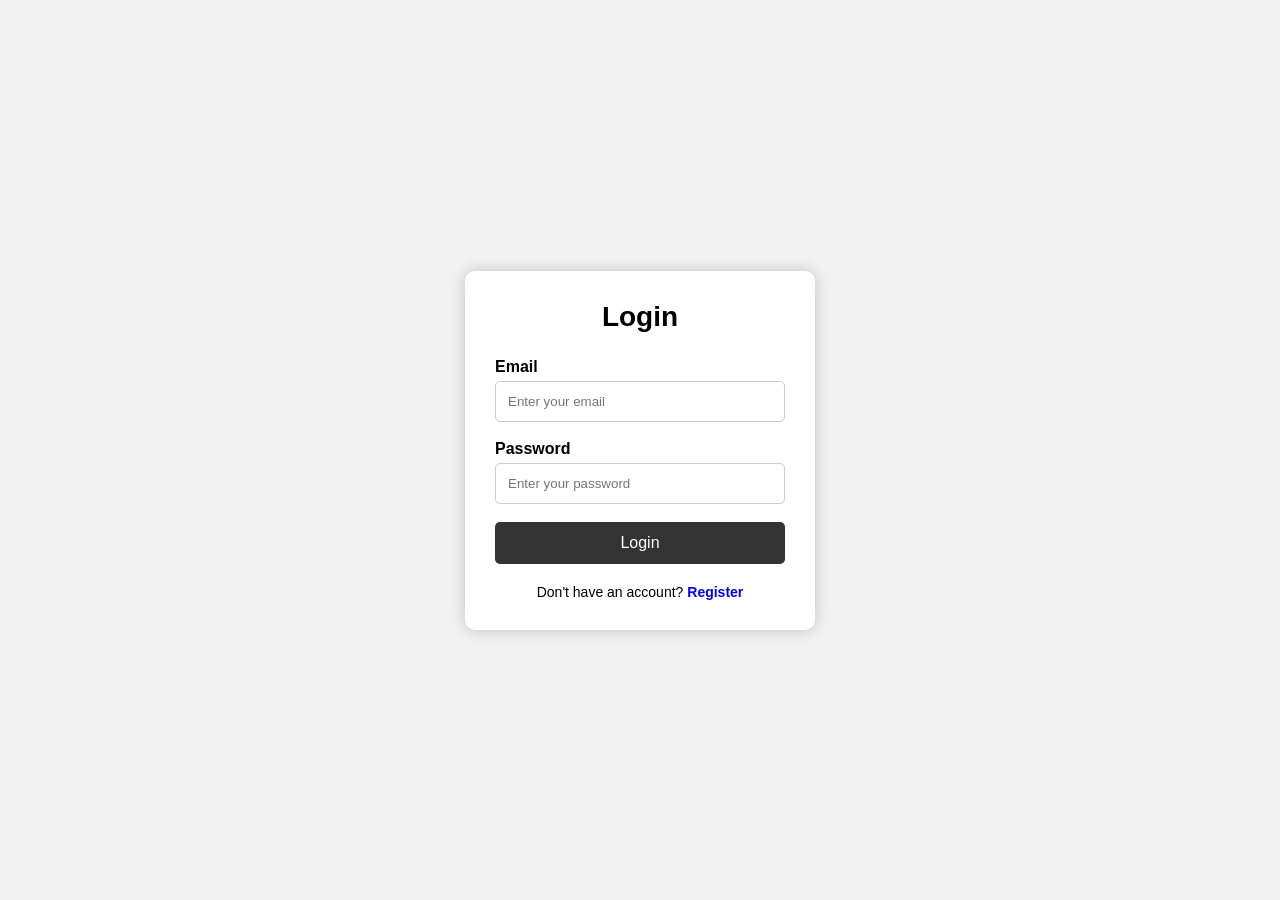
<file: index.html>
<!DOCTYPE html>
<html lang="en">
<head>
    <meta charset="UTF-8">
    <meta name="viewport" content="width=device-width, initial-scale=1.0">
    <title>Login</title>

    <link rel="stylesheet" href="style.css">
</head>

<body>

    <div class="login-box">

        <h2>Login</h2>

        <form action="home.html">

    <label for="email">Email</label>
    <input type="email" id="email" placeholder="Enter your email" required>

    <label for="password">Password</label>
    <input type="password" id="password" placeholder="Enter your password" required>

    <button type="submit">Login</button>
    <p>
    Don't have an account?
    <a href="register.html">Register</a>
</p>

</form>

    </div>

</body>
</html>
</file>
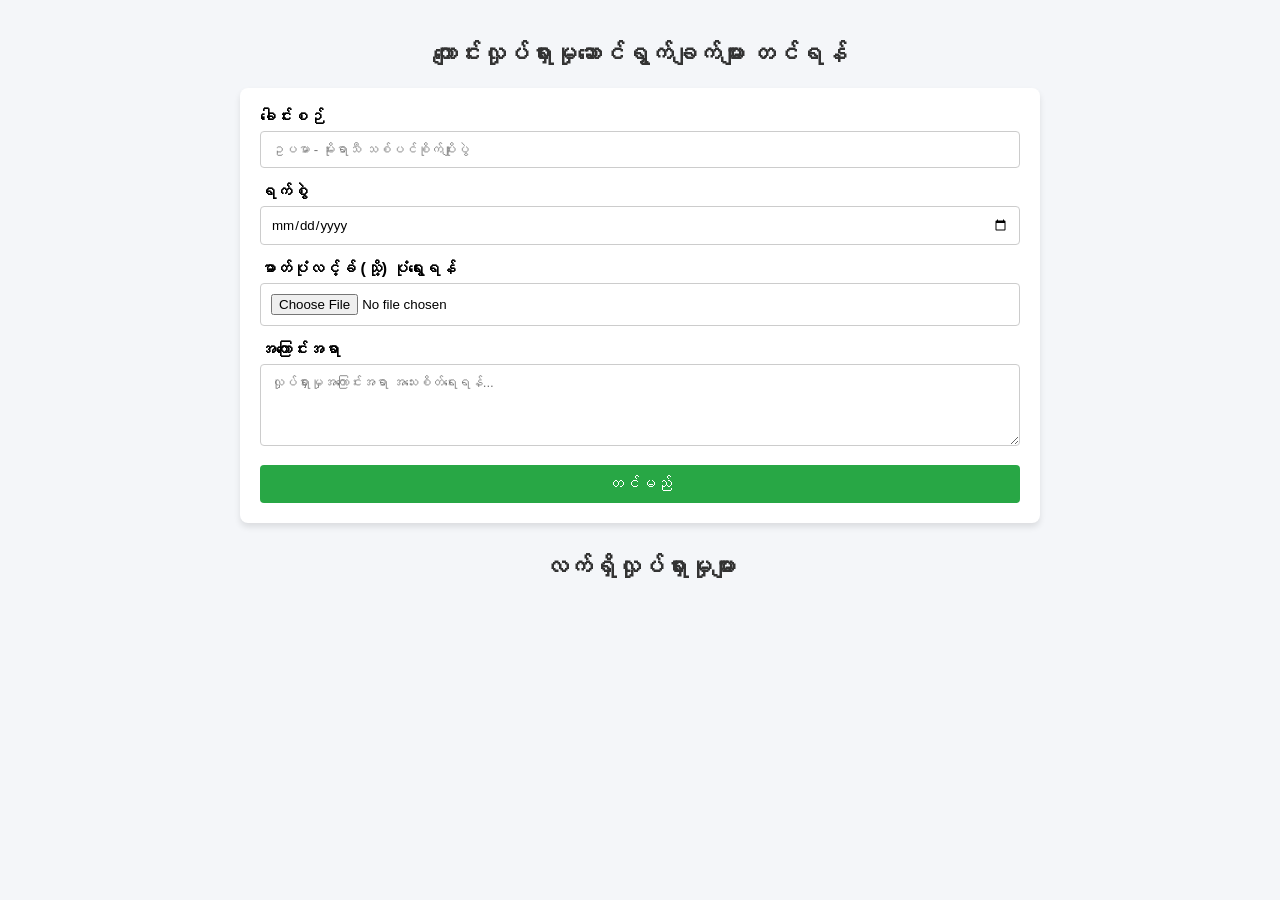
<file: activity.html>
<!DOCTYPE html>
<html lang="my">
<head>
    <meta charset="UTF-8">
    <meta name="viewport" content="width=device-width, initial-scale=1.0">
    <title>ကျောင်းလှုပ်ရှားမှုများ တင်ရန်</title>
    <style>
        * {
            box-sizing: border-box;
            font-family: 'Pyidaungsu', sans-serif;
        }
        body {
            background-color: #f4f6f9;
            margin: 0;
            padding: 20px;
        }
        .container {
            max-width: 800px;
            margin: 0 auto;
        }
        h2 {
            text-align: center;
            color: #333;
        }
        /* Form Styling */
        .upload-form {
            background: white;
            padding: 20px;
            border-radius: 8px;
            box-shadow: 0 4px 6px rgba(0,0,0,0.1);
            margin-bottom: 30px;
        }
        .form-group {
            margin-bottom: 15px;
        }
        .form-group label {
            display: block;
            margin-bottom: 5px;
            font-weight: bold;
        }
        .form-group input, .form-group textarea {
            width: 100%;
            padding: 10px;
            border: 1px solid #ccc;
            border-radius: 4px;
        }
        .btn-submit {
            background-color: #28a745;
            color: white;
            border: none;
            padding: 10px 20px;
            border-radius: 4px;
            cursor: pointer;
            width: 100%;
            font-size: 16px;
        }
        .btn-submit:hover {
            background-color: #218838;
        }
        /* Activities Display Styling */
        .activity-list {
            display: grid;
            grid-template-columns: 1fr 1fr;
            gap: 20px;
        }
        @media (max-width: 600px) {
            .activity-list {
                grid-template-columns: 1fr;
            }
        }
        .activity-card {
            background: white;
            border-radius: 8px;
            overflow: hidden;
            box-shadow: 0 4px 6px rgba(0,0,0,0.1);
        }
        .activity-card img {
            width: 100%;
            height: 200px;
            object-fit: cover;
        }
        .activity-content {
            padding: 15px;
        }
        .activity-title {
            margin: 0 0 10px 0;
            color: #007bff;
        }
        .activity-date {
            font-size: 12px;
            color: #777;
            margin-bottom: 10px;
        }
    </style>
</head>
<body>

<div class="container">
    <h2>ကျောင်းလှုပ်ရှားမှုဆောင်ရွက်ချက်များ တင်ရန်</h2>
    
    <!-- အချက်အလက်ဖြည့်သွင်းရန် Form -->
    <div class="upload-form">
        <div class="form-group">
            <label for="title">ခေါင်းစဉ်</label>
            <input type="text" id="title" placeholder="ဥပမာ - မိုးရာသီ သစ်ပင်စိုက်ပျိုးပွဲ">
        </div>
        <div class="form-group">
            <label for="date">ရက်စွဲ</label>
            <input type="date" id="date">
        </div>
        <div class="form-group">
            <label for="image">ဓာတ်ပုံလင့်ခ် (သို့) ပုံရွေးရန်</label>
            <input type="file" id="image" accept="image/*">
        </div>
        <div class="form-group">
            <label for="description">အကြောင်းအရာ</label>
            <textarea id="description" rows="4" placeholder="လှုပ်ရှားမှုအကြောင်းအရာ အသေးစိတ်ရေးရန်..."></textarea>
        </div>
        <button class="btn-submit" onclick="addActivity()">တင်မည်</button>
    </div>

    <h2>လက်ရှိလှုပ်ရှားမှုများ</h2>
    <!-- တင်ပြီးသားစာရင်းများကို ပြသမည့်နေရာ -->
    <div class="activity-list" id="activityList">
        <!-- ဤနေရာတွင် JavaScript က အလိုအလျောက် လာထည့်ပေးမည်ဖြစ်သည် -->
    </div>
</div>

<script>
    // လှုပ်ရှားမှုအသစ်ထည့်သည့် Function
    function addActivity() {
        const title = document.getElementById('title').value;
        const date = document.getElementById('date').value;
        const imageInput = document.getElementById('image');
        const description = document.getElementById('description').value;

        if (!title || !date || !description) {
            alert('ကျေးဇူးပြု၍ အချက်အလက်များကို ပြည့်စုံစွာဖြည့်ပါ။');
            return;
        }

        const activityList = document.getElementById('activityList');

        // ပုံဖတ်ခြင်းလုပ်ငန်းစဉ်
        if (imageInput.files && imageInput.files[0]) {
            const reader = new FileReader();
            
            reader.onload = function(e) {
                const imageUrl = e.target.result;
                
                // Card ပုံစံ HTML တည်ဆောက်ခြင်း
                const card = document.createElement('div');
                card.className = 'activity-card';
                card.innerHTML = `
                    <img src="${imageUrl}" alt="Activity Image">
                    <div class="activity-content">
                        <h3 class="activity-title">${title}</h3>
                        <div class="activity-date">ရက်စွဲခရိုနီ - ${date}</div>
                        <p>${description}</p>
                    </div>
                `;
                
                // စာရင်းထဲသို့ အပေါ်ဆုံးကနေ ထည့်ပေးခြင်း
                activityList.insertBefore(card, activityList.firstChild);
                
                // Form ထဲက အချက်အလက်များကို ပြန်ဖျက်ခြင်း (Reset လုပ်ခြင်း)
                document.getElementById('title').value = '';
                document.getElementById('date').value = '';
                document.getElementById('image').value = '';
                document.getElementById('description').value = '';
            };
            
            reader.readAsDataURL(imageInput.files[0]);
        } else {
            alert('ကျေးဇူးပြု၍ ဓာတ်ပုံတစ်ပုံ ရွေးချယ်ပေးပါ။');
        }
    }
</script>

</body>
</html>
</file>
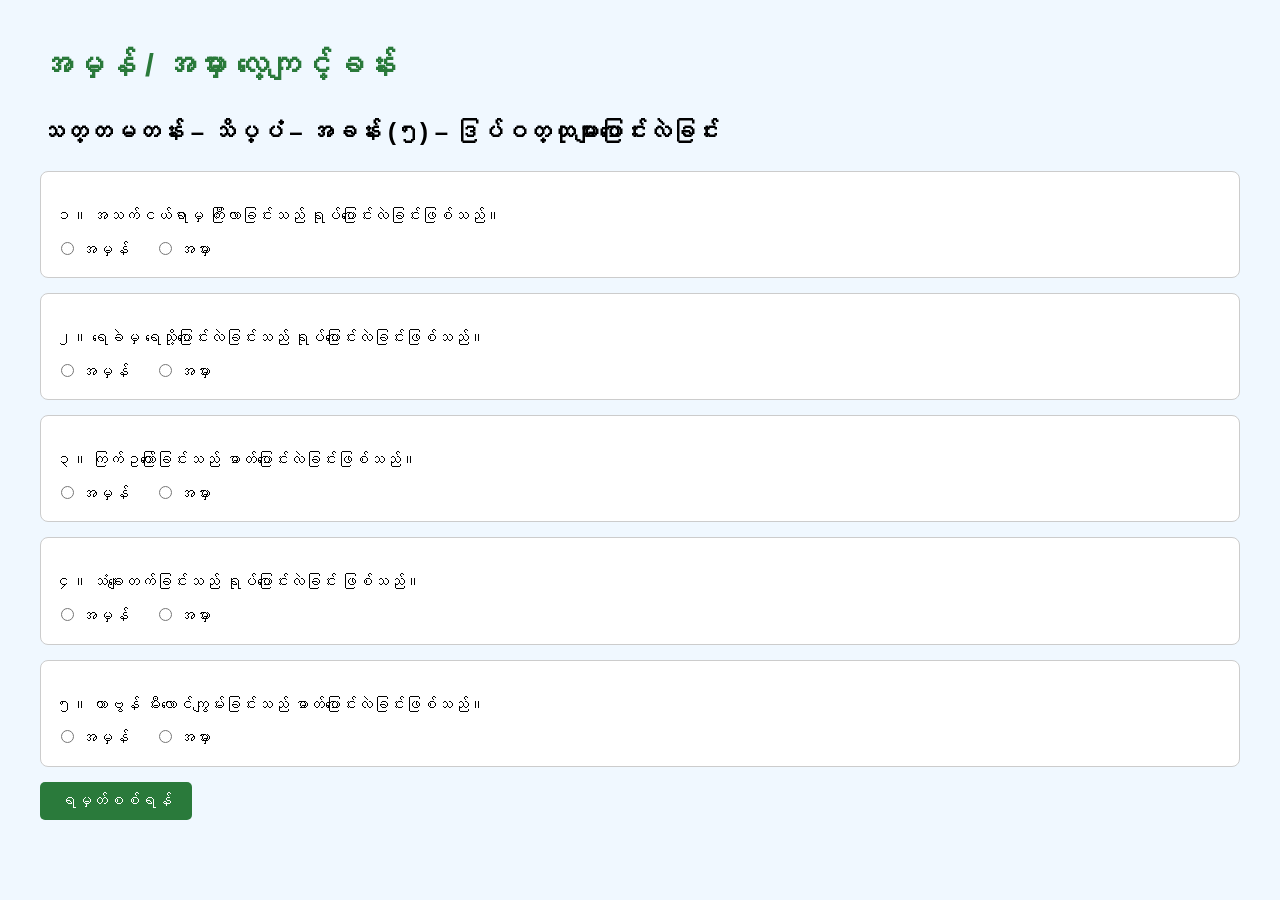
<file: Exercise.html>
<!DOCTYPE html>
<html lang="my">
<head>
  <meta charset="UTF-8" />
  <title>ဒြပ်ဝတ္ထုများပြောင်းလဲခြင်း - အမှန် / အမှား</title>
  <style>
    body {
      font-family: "Myanmar Text", sans-serif;
      line-height: 1.6;
      background-color: #f0f8ff;
      margin: 40px;
    }

    h1 {
      color: #2a7a3b;
    }

    .question {
      background-color: #fff;
      border: 1px solid #ccc;
      padding: 15px;
      margin-bottom: 15px;
      border-radius: 8px;
    }

    .question p {
      margin-bottom: 8px;
    }

    .question label {
      display: inline-block;
      margin-right: 20px;
    }

    button {
      padding: 10px 20px;
      font-size: 16px;
      background-color: #2a7a3b;
      color: white;
      border: none;
      border-radius: 5px;
      cursor: pointer;
    }

    #result {
      margin-top: 20px;
      font-size: 18px;
      font-weight: bold;
      color: #1a4d2e;
    }
  </style>
</head>
<body>

  <h1>အမှန် / အမှား လေ့ကျင့်ခန်း</h1>
  <h2>သတ္တမတန်း – သိပ္ပံ – အခန်း (၅) – ဒြပ်ဝတ္ထုများပြောင်းလဲခြင်း</h2>

  <form id="quizForm">

    <div class="question">
      <p>၁။ အသက်ငယ်ရာမှ ကြီးလာခြင်းသည် ရုပ်ပြောင်းလဲခြင်းဖြစ်သည်။</p>
      <label><input type="radio" name="q1" value="false"> အမှန်</label>
      <label><input type="radio" name="q1" value="true"> အမှား</label>
    </div>

    <div class="question">
      <p>၂။ ရေခဲမှ ရေသို့ပြောင်းလဲခြင်းသည် ရုပ်ပြောင်းလဲခြင်းဖြစ်သည်။</p>
      <label><input type="radio" name="q2" value="true"> အမှန်</label>
      <label><input type="radio" name="q2" value="false"> အမှား</label>
    </div>

    <div class="question">
      <p>၃။ ကြက်ဥကြော်ခြင်းသည် ဓာတ်ပြောင်းလဲခြင်းဖြစ်သည်။</p>
      <label><input type="radio" name="q3" value="true"> အမှန်</label>
      <label><input type="radio" name="q3" value="false"> အမှား</label>
    </div>

    <div class="question">
      <p>၄။ သံချေးတက်ခြင်းသည် ရုပ်ပြောင်းလဲခြင်း ဖြစ်သည်။</p>
      <label><input type="radio" name="q4" value="false"> အမှန်</label>
      <label><input type="radio" name="q4" value="true"> အမှား</label>
    </div>

    <div class="question">
      <p>၅။ ကာဗွန် မီးလောင်ကျွမ်းခြင်းသည် ဓာတ်ပြောင်းလဲခြင်းဖြစ်သည်။</p>
      <label><input type="radio" name="q5" value="true"> အမှန်</label>
      <label><input type="radio" name="q5" value="false"> အမှား</label>
    </div>

    <button type="button" onclick="checkAnswers()">ရမှတ်စစ်ရန်</button>

    <div id="result"></div>

  </form>

  <script>
    function checkAnswers() {
      const answers = {
        q1: "false",  // ✅ တုံ့ပြန်မှုမဟုတ်ဘဲ ရေ-ဆီကွဲနေတတ်သည် (ရုပ်ပိုင်း)
        q2: "true",   // ✅ သံချေးဖြစ်သည်
        q3: "true",   // ✅ မီးရှို့လျှင် အနံ့ထွက်သည်
        q4: "true",   // ❌ သံချေးဖြစ်ခြင်းသည် ဓာတုပြောင်းလဲမှု (မှားဟုတင်)
        q5: "true"    // ✅ ရေကိုငွေ့ဖယ်ကာ ဆားပြန်ရနိုင်သည်
      };

      let score = 0;

      for (let i = 1; i <= 5; i++) {
        const radios = document.getElementsByName("q" + i);
        for (let radio of radios) {
          if (radio.checked && radio.value === answers["q" + i]) {
            score++;
          }
        }
      }

      document.getElementById("result").innerText =
        "သင်ရရှိသော ရမှတ် = " + score + " / 5";
    }
  </script>

</body>
</html>
</file>
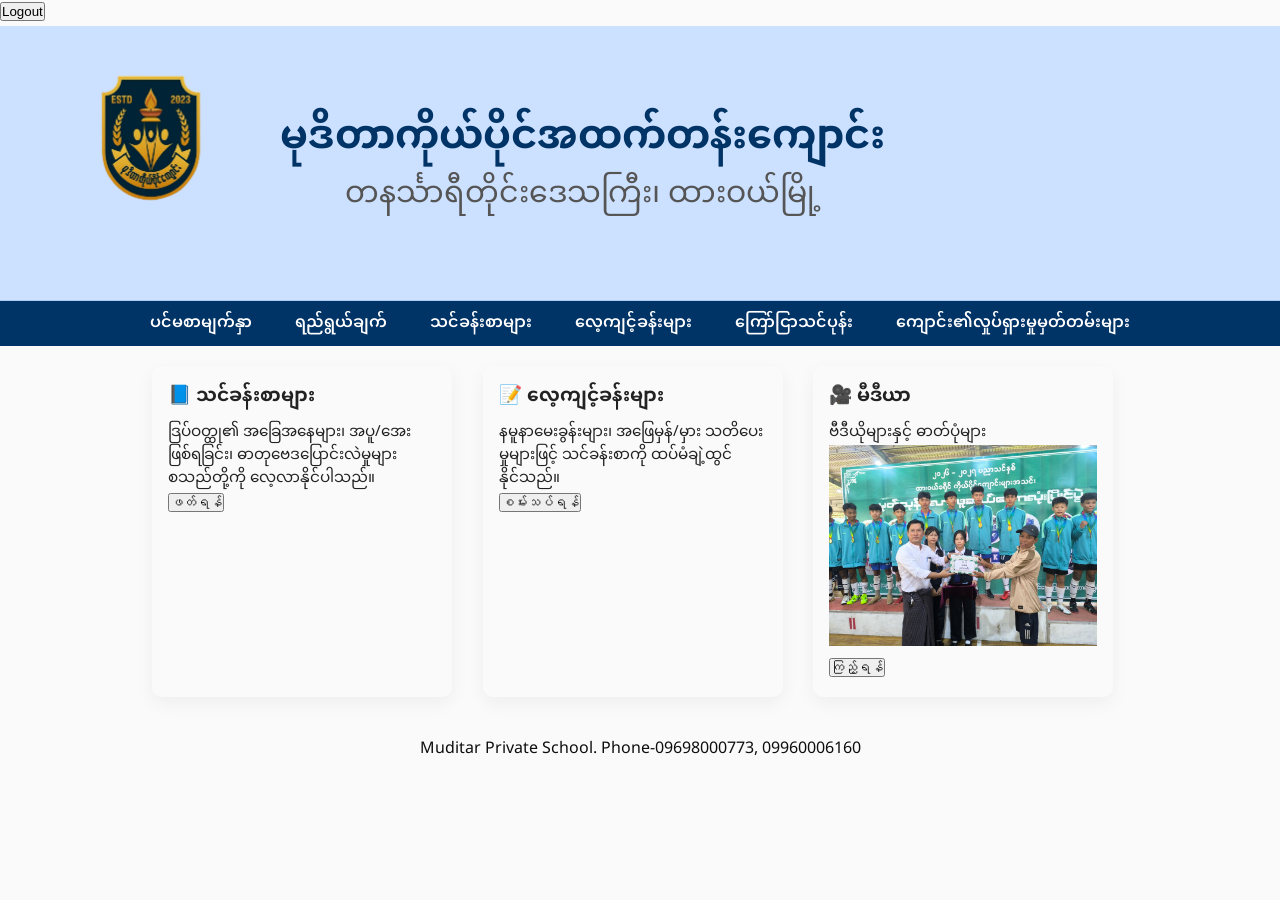
<file: home.html>
<!DOCTYPE html>
<html lang="en">
<head>
  <meta charset="UTF-8">
    <meta name="viewport" content="width=device-width, initial-scale=1.0">
  <title>home</title>
  <link rel="stylesheet" href="change.css">
  <style>
    main {max-width:1000px; margin:18px auto; padding:0 12px;}
    .hero {
      background: var(--primary);
      color: rgb(10, 10, 10);
      border-radius: 12px;
      padding: 40px 20px;
      text-align: center;
      box-shadow: 0 8px 20px rgba(0,0,0,0.1);
    }
    .hero h1 {margin:0; font-size:2rem;}
    .hero p {margin-top:8px; font-size:1.1rem;}
    .cards {display:grid; grid-template-columns:repeat(auto-fit,minmax(240px,1fr)); gap:16px; margin-top:20px;}
    .card {
      background: var(--card);
      border-radius:10px;
      padding:16px;
      box-shadow:0 6px 18px rgba(0,0,0,0.05);
      transition: transform .25s ease;
    }
    .card:hover {transform:translateY(-5px);}
    .card h3 {margin:0 0 10px;}
    .card p {font-size:0.95rem; line-height:1.5;}
    footer {
      margin-top:28px;
      padding:12px;
      background: var(--secondary);
      color: rgb(14, 14, 14);
      text-align: center;
      border-radius:8px;
    }
    
  </style>
</head>
<body>
    <button onclick="logout()">Logout</button>

    <script>
        function logout() {
            window.location.href = "index.html";
        }
    </script>
  <header>
    <div class="header-container">
      <div class="logo">
        <img src="မုဒိတာ-Recovered.png" alt="Logo" width="100">
      </div>
      <div class="title-box">
        <h1>မုဒိတာကိုယ်ပိုင်အထက်တန်းကျောင်း </h1>
        <p class="subtitle">တနင်္သာရီတိုင်းဒေသကြီး၊ ထားဝယ်မြို့</p>
      </div>
    </div>
  </header>

  <nav>
  <div class="menu-toggle" aria-label="Toggle menu">&#9776;</div>
    <ul>
    <li><a href="home.html" class="active">ပင်မစာမျက်နှာ</a></li>
    <li><a href="objective.html">ရည်ရွယ်ချက်</a></li>
    <li><a href="lesson.html">သင်ခန်းစာများ</a></li>
    <li><a href="exercise_1787713033.html">လေ့ကျင့်ခန်းများ</a></li>
    <li><a href="wireframe.html">ကြော်ငြာသင်ပုန်း</a></li>
    <li><a href="activity.html">ကျောင်း၏လှုပ်ရှားမှုမှတ်တမ်းများ</a></li>
  </ul>
</nav>
  
  <main>
    <section class="cards">
      <div class="card">
        <h3>📘 သင်ခန်းစာများ</h3>
        <p>ဒြပ်ဝတ္ထု၏ အခြေအနေများ၊ အပူ/အေး ဖြစ်ရခြင်း၊ ဓာတုဗေဒပြောင်းလဲမှုများ စသည်တို့ကို လေ့လာနိုင်ပါသည်။</p>
        <a href="lesson.html"><button>ဖတ်ရန်</button></a>
      </div>

      <div class="card">
        <h3>📝 လေ့ကျင့်ခန်းများ</h3>
        <p>နမူနာမေးခွန်းများ၊ အဖြေမှန်/မှား သတိပေးမှုများဖြင့် သင်ခန်းစာကို ထပ်မံချဲ့ထွင်နိုင်သည်။</p>
        <a href="Exercise.html"><button>စမ်းသပ်ရန်</button></a>
      </div>

      <div class="card">
        <h3>🎥 မီဒီယာ</h3>
        <p>ဗီဒီယိုများနှင့် ဓာတ်ပုံများ</p>
        <img src="1.jpg" alt="photo" width="350" height="200">
        <a href="youtube.html"><button>ကြည့်ရန်</button></a>
      </div>
    </section>
  </main>
  <footer>
    Muditar Private School. Phone-09698000773, 09960006160
  </footer>
  <script>
  const menuToggle = document.querySelector('.menu-toggle');
  const navLinks = document.querySelector('nav ul');
  menuToggle.addEventListener('click', () => {
    navLinks.classList.toggle('active');
  });
</script>

</body>
</html>
</file>
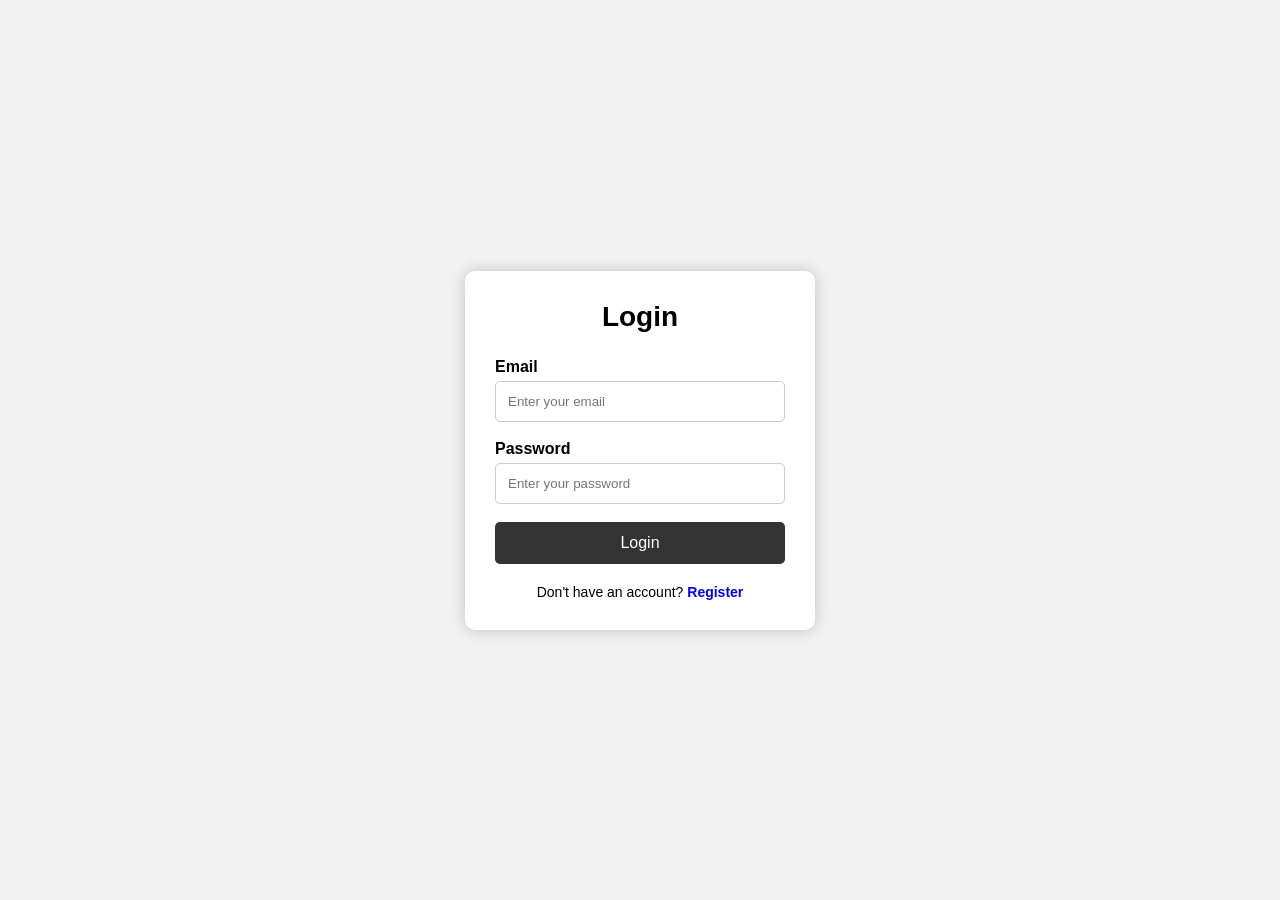
<file: login.html>
<!DOCTYPE html>
<html lang="en">
<head>
    <meta charset="UTF-8">
    <meta name="viewport" content="width=device-width, initial-scale=1.0">
    <title>Login</title>

    <link rel="stylesheet" href="style.css">
</head>

<body>

    <div class="login-box">

        <h2>Login</h2>

        <form action="index.html">

    <label for="email">Email</label>
    <input type="email" id="email" placeholder="Enter your email" required>

    <label for="password">Password</label>
    <input type="password" id="password" placeholder="Enter your password" required>

    <button type="submit">Login</button>
    <p>
    Don't have an account?
    <a href="register.html">Register</a>
</p>

</form>

    </div>

</body>
</html>
</file>
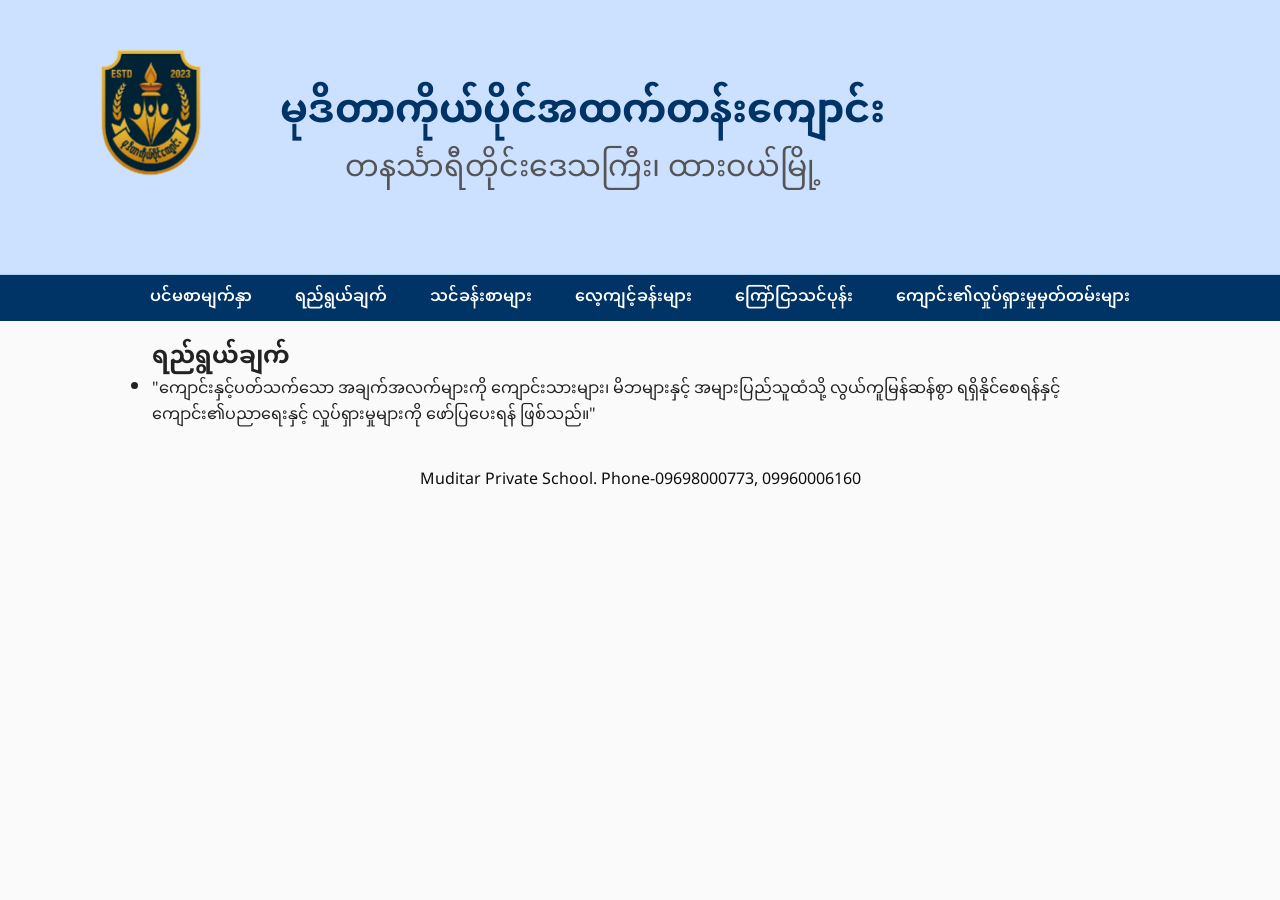
<file: objective.html>
<!DOCTYPE html>
<html lang="my">
<head>
  <meta charset="utf-8">
  <meta name="viewport" content="width=device-width, initial-scale=1">
  <title>Grade-7 - ပင်မစာမျက်နှာ</title>
  <link rel="stylesheet" href="change.css">
  <style>
    main {max-width:1000px; margin:18px auto; padding:0 12px;}
    .hero {
      background: var(--primary);
      color: rgb(10, 10, 10);
      border-radius: 12px;
      padding: 40px 20px;
      text-align: center;
      box-shadow: 0 8px 20px rgba(0,0,0,0.1);
    }
    .hero h1 {margin:0; font-size:2rem;}
    .hero p {margin-top:8px; font-size:1.1rem;}
    .cards {display:grid; grid-template-columns:repeat(auto-fit,minmax(240px,1fr)); gap:16px; margin-top:20px;}
    .card {
      background: var(--card);
      border-radius:10px;
      padding:16px;
      box-shadow:0 6px 18px rgba(0,0,0,0.05);
      transition: transform .25s ease;
    }
    .card:hover {transform:translateY(-5px);}
    .card h3 {margin:0 0 10px;}
    .card p {font-size:0.95rem; line-height:1.5;}
    footer {
      margin-top:28px;
      padding:12px;
      background: var(--secondary);
      color: rgb(14, 14, 14);
      text-align: center;
      border-radius:8px;
    }
    
  </style>
</head>
<body>

  <header>
    <div class="header-container">
      <div class="logo">
        <img src="မုဒိတာ-Recovered.png" alt="Logo" width="100">
      </div>
      <div class="title-box">
        <h1>မုဒိတာကိုယ်ပိုင်အထက်တန်းကျောင်း </h1>
        <p class="subtitle">တနင်္သာရီတိုင်းဒေသကြီး၊ ထားဝယ်မြို့</p>
      </div>
    </div>
  </header>

  <nav>
    <div class="menu-toggle" aria-label="Toggle menu">&#9776;</div>
    <ul>
      <li><a href="home.html" class="active">ပင်မစာမျက်နှာ</a></li>
      <li><a href="objective.html">ရည်ရွယ်ချက်</a></li>
      <li><a href="lesson.html">သင်ခန်းစာများ</a></li>
      <li><a href="exercise_1787713033.html">လေ့ကျင့်ခန်းများ</a></li>
      <li><a href="wireframe.html">ကြော်ငြာသင်ပုန်း</a></li>
      <li><a href="activity.html">ကျောင်း၏လှုပ်ရှားမှုမှတ်တမ်းများ</a></li>
    </ul>
  </nav>
<main>
  <div class="objective-card">
    <h2>ရည်ရွယ်ချက်</h2>
    
    <ul>
      <li>"ကျောင်းနှင့်ပတ်သက်သော အချက်အလက်များကို ကျောင်းသားများ၊ မိဘများနှင့် အများပြည်သူထံသို့ လွယ်ကူမြန်ဆန်စွာ ရရှိနိုင်စေရန်နှင့် ကျောင်း၏ပညာရေးနှင့် လှုပ်ရှားမှုများကို ဖော်ပြပေးရန် ဖြစ်သည်။"</li>
    </ul>
  </div>
</main>

<footer>
  <p>Muditar Private School. Phone-09698000773, 09960006160</p>
</footer>

<script>
  const menuToggle = document.querySelector('.menu-toggle');
  const navLinks = document.querySelector('nav ul');
  menuToggle.addEventListener('click', () => {
    navLinks.classList.toggle('active');
  });
</script>

</body>
</html>
</file>
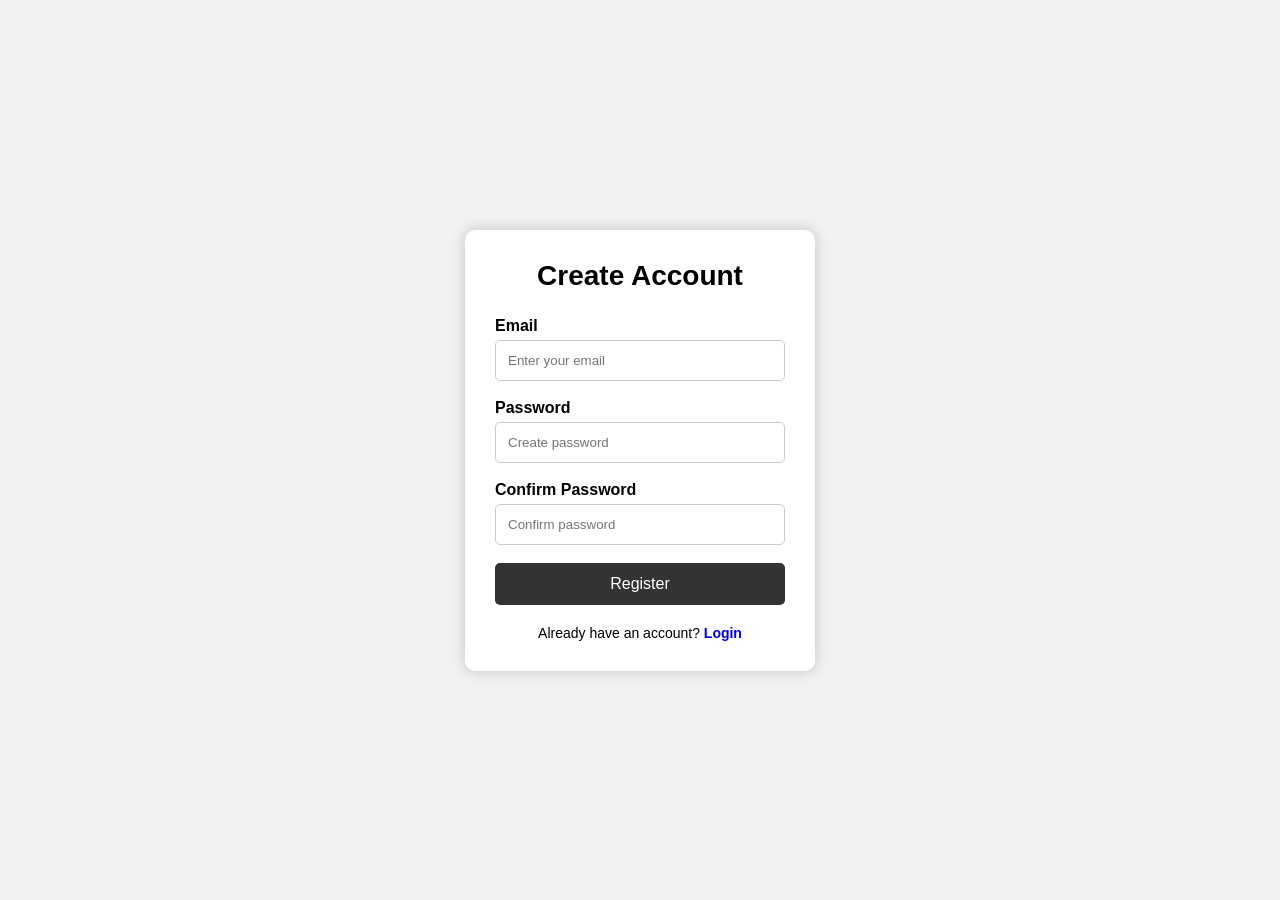
<file: register.html>
<!DOCTYPE html>
<html lang="en">
<head>
    <meta charset="UTF-8">
    <meta name="viewport" content="width=device-width, initial-scale=1.0">

    <title>Register</title>

    <link rel="stylesheet" href="style.css">
</head>

<body>

    <div class="login-box">

        <h2>Create Account</h2>

        <form onsubmit="register(); return false;">

            <label for="email">Email</label>
            <input type="email"
                   id="email"
                   placeholder="Enter your email"
                   required>

            <label for="password">Password</label>
            <input type="password"
                   id="password"
                   placeholder="Create password"
                   required>

            <label for="confirmPassword">Confirm Password</label>
            <input type="password"
                   id="confirmPassword"
                   placeholder="Confirm password"
                   required>

            <button type="submit">Register</button>

        </form>

        <p>
            Already have an account?
            <a href="index.html">Login</a>
        </p>

    </div>

    <script>
        function register() {

            let email = document.getElementById("email").value;
            let password = document.getElementById("password").value;
            let confirmPassword =
                document.getElementById("confirmPassword").value;

            if (password !== confirmPassword) {

                alert("Passwords do not match!");
                return;
            }

            localStorage.setItem("email", email);
            localStorage.setItem("password", password);

            alert("Account created successfully!");

            window.location.href = "home.html";
        }
    </script>

</body>
</html>
</file>
<file: style.css>
nav {
  display: flex;
  justify-content: space-between;
  align-items: center;
  background-color: #163b63;
  padding: 15px 30px;
}

#nav-links {
  display: flex;
  list-style: none;
  gap: 20px;
}

#nav-links a {
  color: white;
  text-decoration: none;
}

#menu-toggle {
  display: none;
  font-size: 30px;
  background: white;
  border: none;
  color: white; 
  cursor: pointer;
}

@media (max-width: 768px) {
  #menu-toggle {
    display: block;
    color: red;
  }

  #nav-links {
    display: none;
    flex-direction: column;
    position: absolute;
    top: 70px;
    left: 0;
    width: 100%;
    background-color: White;
    text-align: center;
    padding: 20px 0;
  }

  #nav-links.active {
    display: flex;
  }

  #nav-links li {
    padding: 10px;
  }
}

* {
    margin: 0;
    padding: 0;
    box-sizing: border-box;
}

body {
    font-family: Arial, sans-serif;
    background: #f2f2f2;

    display: flex;
    justify-content: center;
    align-items: center;

    min-height: 100vh;
}

.login-box {
    width: 350px;
    padding: 30px;

    background: white;
    border-radius: 10px;

    box-shadow: 0 0 15px rgba(0, 0, 0, 0.2);
}

.login-box h2 {
    text-align: center;
    margin-bottom: 25px;
}

.login-box label {
    display: block;
    margin-bottom: 5px;
    font-weight: bold;
}

.login-box input {
    width: 100%;
    padding: 12px;
    margin-bottom: 18px;

    border: 1px solid #ccc;
    border-radius: 5px;
}

.login-box button {
    width: 100%;
    padding: 12px;

    border: none;
    border-radius: 5px;

    background: #333;
    color: white;

    font-size: 16px;
    cursor: pointer;
}

.login-box button:hover {
    background: #555;
}
.password-box {
    display: flex;
    align-items: center;
}

.password-box input {
    flex: 1;
    margin-bottom: 18px;
}

.password-box button {
    width: 45px;
    padding: 10px;
    margin-left: 5px;
    margin-bottom: 18px;

    background: white;
    color: black;
    border: 1px solid #ccc;
}.login-box {
    transition: 0.3s;
}

.login-box:hover {
    transform: translateY(-5px);
}

.login-box h2 {
    font-size: 28px;
}

.login-box p {
    text-align: center;
    margin-top: 20px;
    font-size: 14px;
}

.login-box a {
    text-decoration: none;
    font-weight: bold;
}

.login-box a:hover {
    text-decoration: underline;
}

.password-box {
    position: relative;
}

.password-box input {
    padding-right: 50px;
}

.password-box button {
    position: absolute;
    right: 5px;
    top: 1px;

    width: 40px;
    height: 40px;

    border: none;
    background: transparent;

    cursor: pointer;
}
</file>
<file: change.css>
/* Google Font */
@import url('https://fonts.googleapis.com/css2?family=Noto+Sans+Myanmar&display=swap');

* {
  margin: 0;
  padding: 0;
  box-sizing: border-box;
}

body {
  font-family: 'Noto Sans Myanmar', sans-serif;
  background-color: #fafafa; /* အနက်မပြင်းတဲ့ အဖြူရောင် */
  color: #222; /* ချိုသာပြီး ရှုပ်ထွေးမှု မရှိတဲ့ အနက် */
  line-height: 1.6;
}

/* Header */
header {
  background-color: #cce0ff; /* ချိုသာတဲ့ လင်းလက်တဲ့ အပြာ */
  padding: 20px 0;
  border-bottom: 1px solid #aaccee;
  text-align: center;
}

.header-container {
  max-width: 1200px;
  margin: 0 auto;
  padding: 0 20px;
  display: flex;
  align-items: center;
  gap: 20px;
  flex-wrap: wrap;
}

.logo img {
  width: 200px;
  height: auto;  
}

.title-box h1 {
  font-size: 40px;
  color: #003366; /* နက်သော အပြာ */
  text-align: center;
}

.subtitle {
  font-size: 30px;
  color: #555555;
  text-align: center;
}

/* Navigation */
nav {
  background-color: #003366; /* နက်သော အပြာ */
}

nav ul {
  list-style: none;
  display: flex;
  justify-content: center;
  gap: 15px;
  padding: 10px;
  flex-wrap: wrap;
}

nav ul li a {
  text-decoration: none;
  color: #ffffff; /* သန့်ရှင်းတဲ့ အဖြူ */
  font-weight: 600;
  padding: 8px 14px;
  border-radius: 6px;
  transition: background 0.3s ease;
}

nav ul li a:hover {
  background-color: #0059b3; /* ချိုသာတဲ့ လင်းလက် အပြာ */
}

.menu-toggle {
  display: none;
  color: white;
  font-size: 24px;
  padding: 10px;
  text-align: right;
  cursor: pointer;
}

@media (max-width: 768px) {
  .menu-toggle {
    display: block;
  }

  nav ul {
    display: none;
    flex-direction: column;
    align-items: center;
    background-color: #003366;
  }

  nav ul.active {
    display: flex;
  }
}

/* Hero Video */
.hero {
  position: relative;
  overflow: hidden;
  margin-top: 10px;
  display: flex;
  justify-content: center;
  align-items: center;
  gap: 20px;
  flex-wrap: wrap;
  padding: 20px;
}

.hero video {
  width: 100%;
  max-width: 500px;
  border-radius: 10px;
  display: block;
}

.hero img {
  width: 100%;
  max-width: 500px;
  height: auto;
  border-radius: 10px;
  object-fit: cover;
}

/* Main Container */
.container {
  max-width: 1200px;
  margin: 30px auto;
  padding: 0 20px;
}

/* Card Section */
.card-container {
  display: flex;
  flex-wrap: wrap;
  justify-content: flex-end; /* right မှာ alignment */
  gap: 20px;
  margin-top: 0;
}

.card {
  background-color: #ffffff;
  border-radius: 12px;
  box-shadow: 0 4px 12px rgba(0,0,0,0.1);
  width: 300px;
  overflow: hidden;
  transition: transform 0.3s ease, box-shadow 0.3s ease;
}

.card:hover {
  transform: translateY(-8px);
  box-shadow: 0 8px 20px rgba(0,0,0,0.15);
}

.card img {
  margin-top: 0;
  width: 100%;
  height: auto;
  object-fit: cover;
}

.card-text {
  padding: 16px;
  text-align: center;
  background-color: #f3f8ff; /* အနည်းငယ်အပြာ ရောင် */
}

.card-text h3 {
  font-size: 18px;
  color: #003366;
}
/* Text Transition (for JS use) */
#displayText {
  opacity: 0;
  transition: opacity 0.3s ease-in-out;
}

#displayText.active {
  opacity: 1;
}
footer{
  text-align: center;
  padding: 30px;
  background-color: #333;
  color: white;
}
</file>
